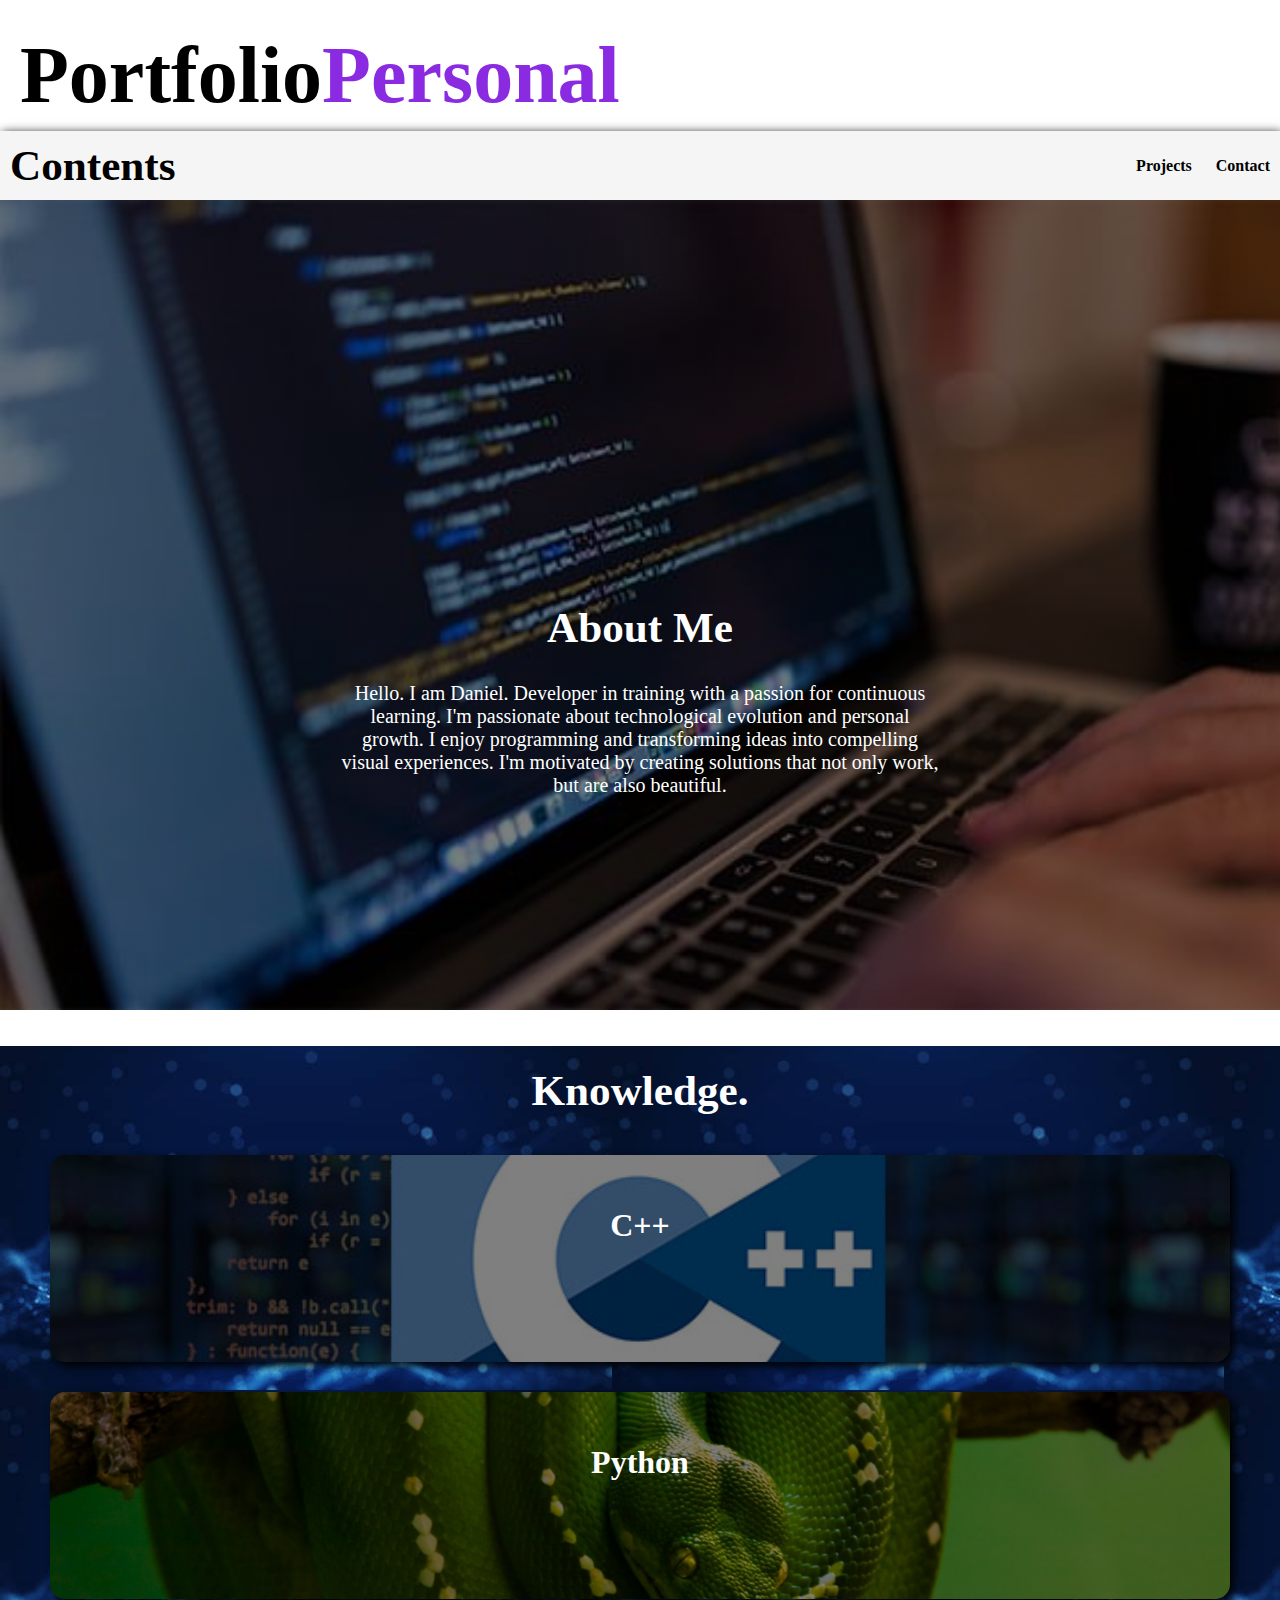
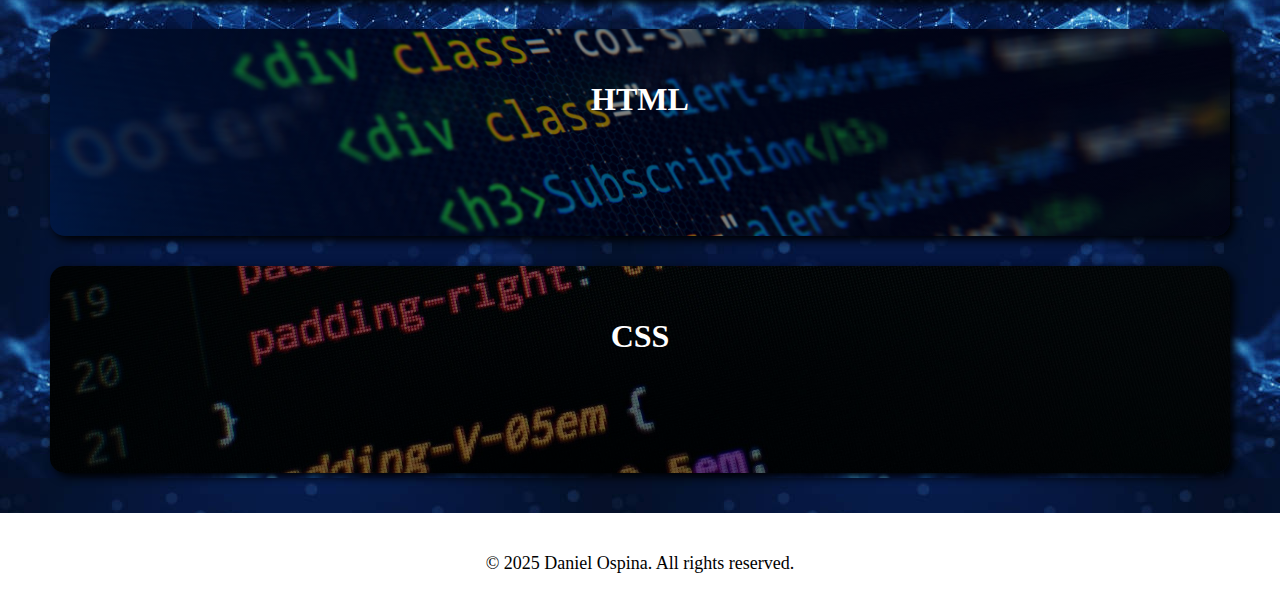
<file: Prueba de desempeño M2/index.html>
<!DOCTYPE html>
<html lang="en">
<head>
    <meta charset="UTF-8">
    <meta name="viewport" content="width=device-width, initial-scale=1.0">
    <title>My portfolio</title>
    <meta name="description" content="Personal portfolio of Daniel Ospina as a Riwi developer.">
    <link rel="stylesheet" href="style.css">
</head> 
<body>
    <header>
        <h1>Portfolio <span> Personal</span></h1>
        <div class="container">
           <h2>Contents</h2>
            <nav role="navigation" aria-label="Main menu">
                

                <a href="project.html">Projects</a>
                <a href="contact.html">Contact</a>

            </nav>
        </div>
    </header>

    <section id="me-hero">
        <div class="me-container">
            <h2>About Me</h2>
            <p>Hello. I am Daniel.
            Developer in training with a passion for continuous learning. I'm passionate about technological evolution and personal growth.
            I enjoy programming and transforming ideas into compelling visual experiences. I'm motivated by creating solutions that not only work, but are also beautiful.</p>
        </div>
    </section>

    <br><br>

    <section id="details">
        <h2>Knowledge.</h2>
        <div class="container-detail">
            <div class="content">

                <div class="carta1">
                    <h3>C++</h3>
                    <p class="texto">lGeneral-purpose programming language, designed as an extension of the C language. It incorporates concepts of object-oriented programming, generic programming, and procedural programming, making it a versatile and powerful tool for software development.</p>
                </div>

                <div class="carta2">
                    <h3>Python</h3>
                    <p class="texto">lA versatile, high-level programming language designed to be easy to learn and use. It is widely used in web development, data science, machine learning, and task automation.</p>
                </div>

                <div class="carta3">
                    <h3>HTML</h3>
                    <p class="texto">HyperText Markup Language (HyperText Markup Language) is the language used to structure and create web pages. It defines the structure and content of a page, such as text, images, links, and other elements.</p>
                </div>

                <div class="carta4">
                    <h3>CSS</h3>
                    <p class="texto">It allows you to control aspects such as colors, fonts, sizes, margins and spacing, among others, creating an attractive and organized appearance for web content.</p>
                </div>
            </div>
        </div>
    </section>
    

    <footer style="margin-top: 40px; text-align: center; font-size: 0.9em;">
        <p>&copy; 2025 Daniel Ospina. All rights reserved.</p>
    </footer>

</body>
</html>
</file>
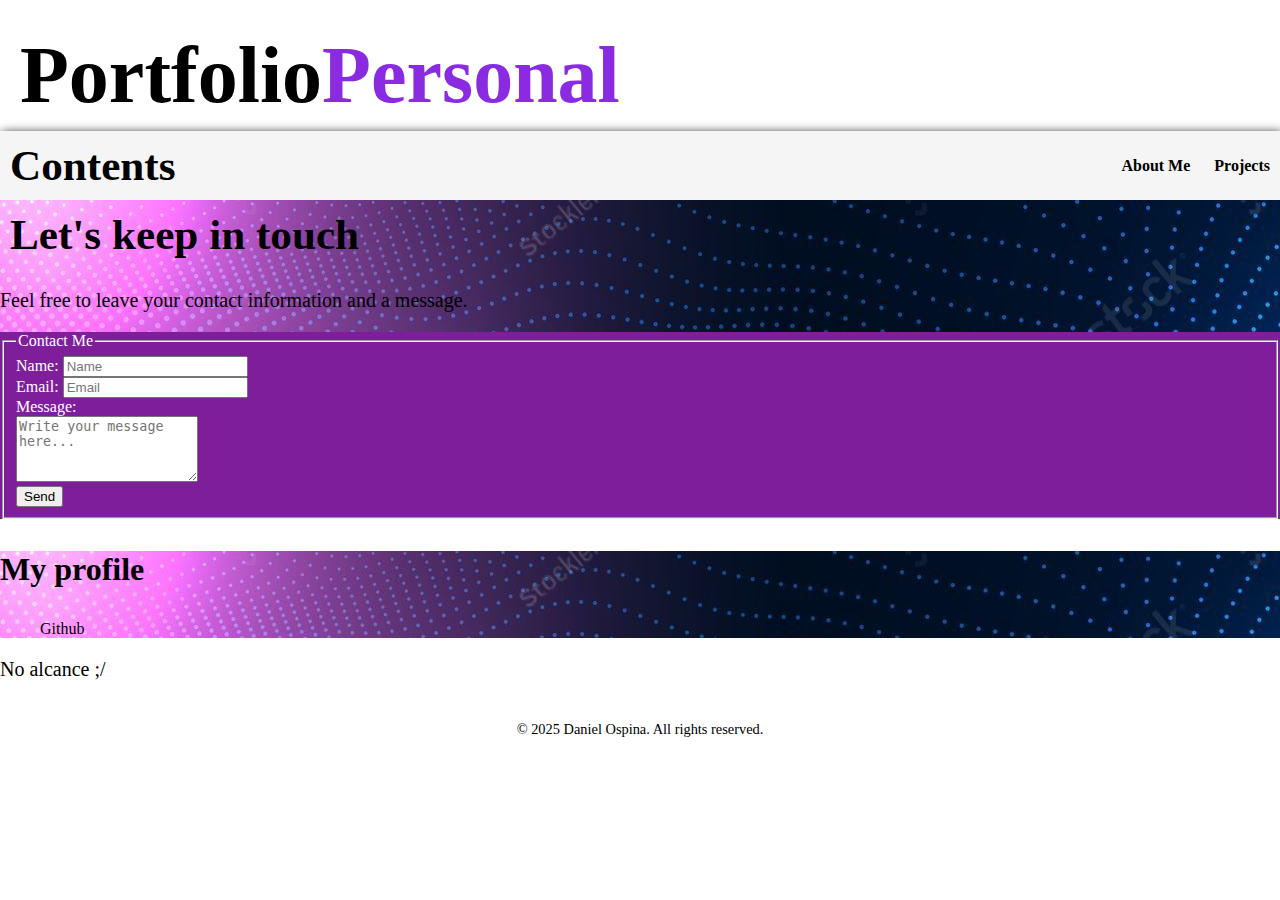
<file: Prueba de desempeño M2/contact.html>
<!DOCTYPE html>
<html lang="en">
<head>
    <meta charset="UTF-8">
    <meta name="viewport" content="width=device-width, initial-scale=1.0">
    <title>Contact</title>
    <link rel="stylesheet" href="style.css">
</head>
<body>
    <header>
        <h1>Portfolio <span> Personal</span></h1>
        <div class="container">
           <h2>Contents</h2>
            <nav role="navigation" aria-label="Main menu">
                

                <a href="index.html">About Me</a>
                <a href="project.html">Projects</a>

            </nav>
        </div>
    </header>


    <section id="contact">
        <div class="container">
            <h2>Let's keep in touch</h2>
            <p>Feel free to leave your contact information and a message.</p>
            <div class="formulario">
                <form name="formulario" action="" method="post">
                    <fieldset>
                        <legend>Contact Me</legend>
                        <label for="name">Name:</label>
                        <input placeholder="Name" type="text" id="name" name="name" required>
                        <br>
                        
                        <label for="email">Email:</label>
                        <input placeholder="Email" type="email" name="email" id="email" required>
                        <br>
                        
                        <label for="message">Message:</label>
                        <br>
                        <textarea placeholder="Write your message here..." name="message" rows="4" required></textarea>
                        <br>
                        
                        <input type="submit" value="Send">
                    </fieldset>
                </form>
            </div>
        </div>
    </section>

    <section id="profile">
        <h3>My profile</h3>
    <ul>
        <a style="text-decoration: none; color: black;" href="https://github.com/Daniels0809" target="_blank" rel="noopener noreferrer">Github</a>
    </ul>
    </section>
    <p>No alcance ;/</p>
    <footer style="margin-top: 40px; text-align: center; font-size: 0.9em;">
        © 2025 Daniel Ospina. All rights reserved.
    </footer>
</body>
</html>
</file>
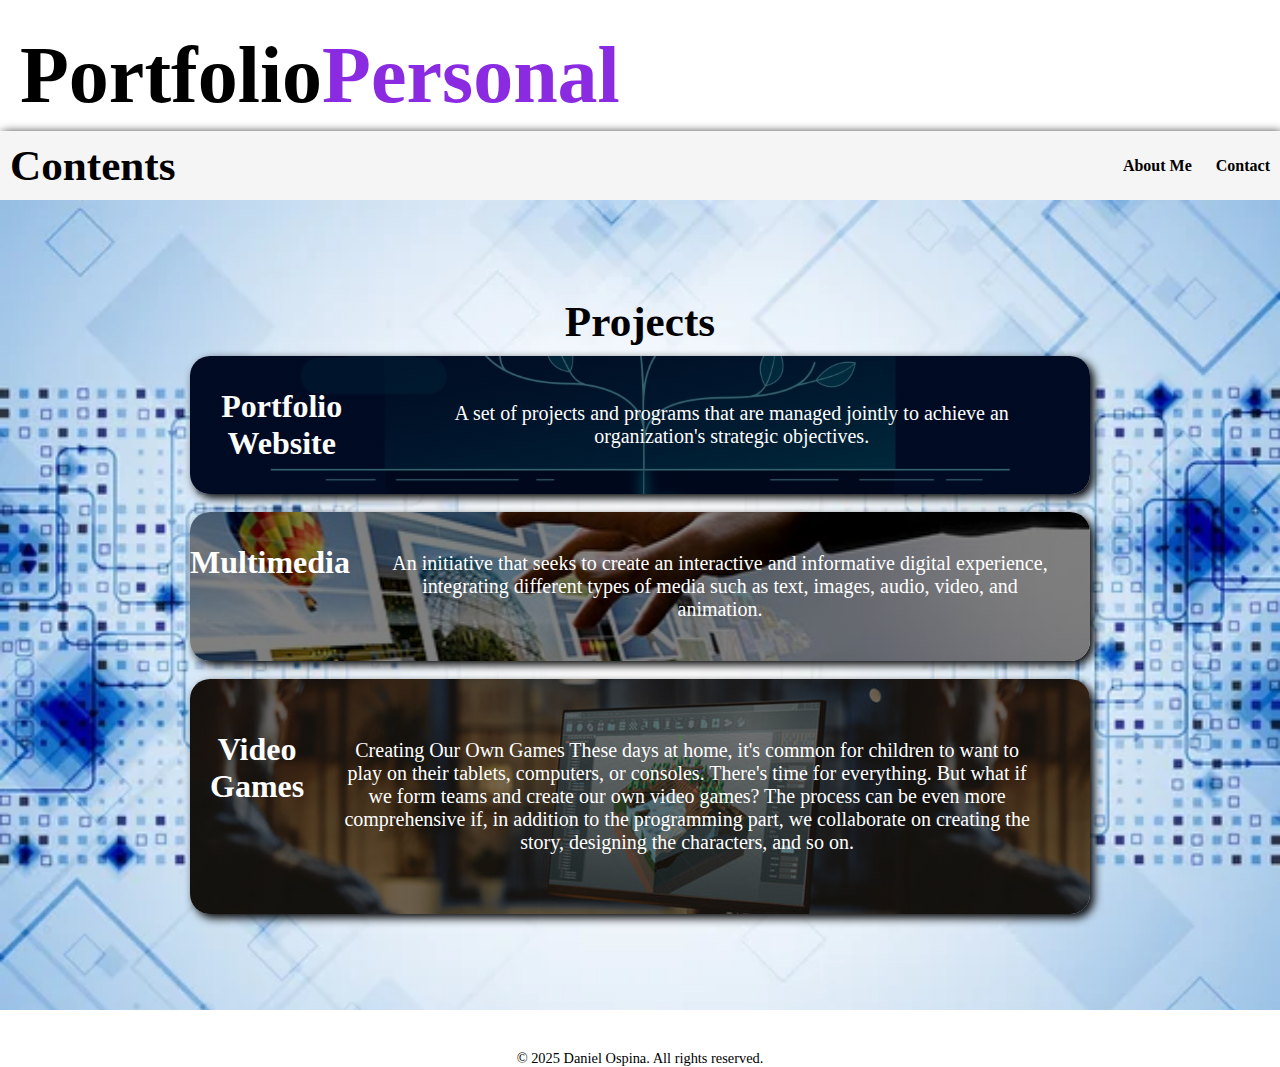
<file: Prueba de desempeño M2/project.html>
<!DOCTYPE html>
<html lang="en">
<head>
    <meta charset="UTF-8">
    <meta name="viewport" content="width=device-width, initial-scale=1.0">
    <title>Projects</title>
    <link rel="stylesheet" href="style.css">
</head>
<body>
    <header>
        <h1>Portfolio <span> Personal</span></h1>
        <div class="container">
           <h2>Contents</h2>
            <nav role="navigation" aria-label="Main menu">
                <a href="index.html">About Me</a>
                <a href="contact.html">Contact</a>
            </nav>
        </div>
    </header>

    <section id="project">
        <div class="cont">
        <h2 style="color: black;">Projects</h2>

            <div class="container-project1">
                <h3>Portfolio Website</h3>
                <p class="text-p">A set of projects and programs that are managed jointly to achieve an organization's strategic objectives.</p>
                
            </div>
            <br>
            <div class="container-project2">
                <h3>Multimedia</h3>
                <p class="text-p">An initiative that seeks to create an interactive and informative digital experience, integrating different types of media such as text, images, audio, video, and animation.</p>
            </div>
            <br>
            <div class="container-project3">
                <h3>Video Games</h3>
                <p class="text-p"> Creating Our Own Games
                These days at home, it's common for children to want to play on their tablets, computers, or consoles. There's time for everything. But what if we form teams and create our own video games?
                The process can be even more comprehensive if, in addition to the programming part, we collaborate on creating the story, designing the characters, and so on.</p>
                </div>
        </div>
    </section>

    <footer style="margin-top: 40px; text-align: center; font-size: 0.9em;">
        © 2025 Daniel Ospina. All rights reserved.
    </footer>
</body>
</html>
</file>
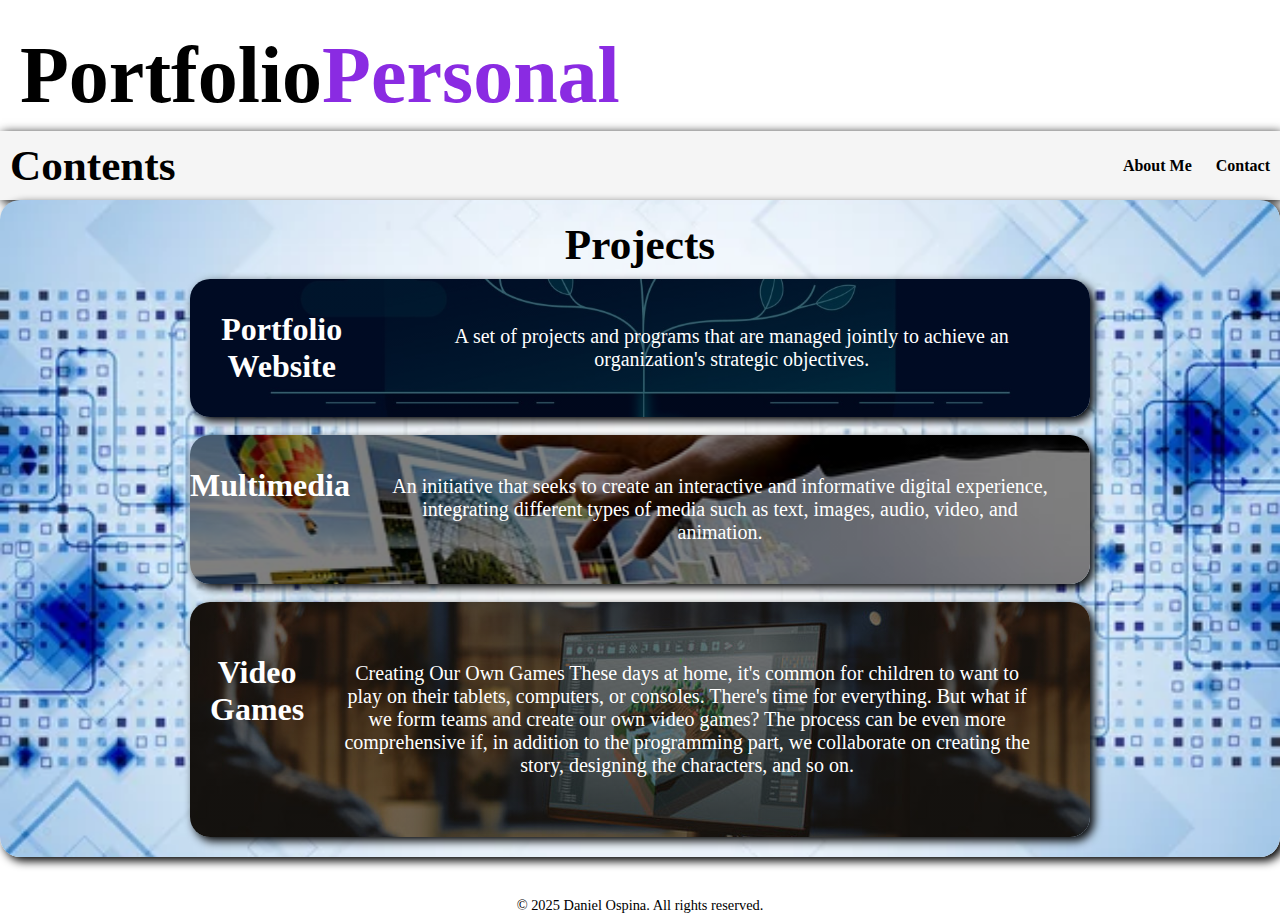
<file: Responsive/project.html>
<!DOCTYPE html>
<html lang="en">
<head>
    <meta charset="UTF-8">
    <meta name="viewport" content="width=device-width, initial-scale=1.0">
    <title>Projects</title>
    <link rel="stylesheet" href="style.css">
</head>
<body>
    <header>
        <h1>Portfolio <span> Personal</span></h1>
        <div class="container">
           <h2>Contents</h2>
            <nav role="navigation" aria-label="Main menu">
                <a href="index.html">About Me</a>
                <a href="contact.html">Contact</a>
            </nav>
        </div>
    </header>

    <main>

        <section id="project">
            <div class="cont">
                <h2 style="color: black;">Projects</h2>
                
                <div class="container-project1">
                    <h3>Portfolio Website</h3>
                    <p class="text-p">A set of projects and programs that are managed jointly to achieve an organization's strategic objectives.</p>
                    
                </div>
                <br>
                <div class="container-project2">
                    <h3>Multimedia</h3>
                    <p class="text-p">An initiative that seeks to create an interactive and informative digital experience, integrating different types of media such as text, images, audio, video, and animation.</p>
                </div>
                <br>
                <div class="container-project3">
                    <h3>Video Games</h3>
                    <p class="text-p"> Creating Our Own Games
                        These days at home, it's common for children to want to play on their tablets, computers, or consoles. There's time for everything. But what if we form teams and create our own video games?
                        The process can be even more comprehensive if, in addition to the programming part, we collaborate on creating the story, designing the characters, and so on.</p>
                    </div>
            </div>
        </section>
    </main>

    <footer style="margin-top: 40px; text-align: center; font-size: 0.9em;">
        © 2025 Daniel Ospina. All rights reserved.
    </footer>
</body>
</html>
</file>
<file: Prueba de desempeño M2/style.css>
*{
    box-sizing: border-box;
}

html{
    scroll-behavior: smooth;
}

body{
    margin: 0;
    font-family: 'Times New Roman', Times, serif;

}

h1{font-size: 3.5em;
    font-weight: bold;
    display: flex;
    justify-content: center;
    margin-top: 20px;
    margin-bottom: 0;
    padding: 10px 20px;
}
h2{font-size: 2.7em;
    font-weight: bold;
    margin: 0;
    padding: 10px;
}
h3{font-size: 2em;
font-weight: bold;}

p{font-size: 1.25em;}
span{color: blueviolet;}

header .container nav a{
    padding: 10px;
    
}


header .container a{  
    text-decoration-line: none;
    color: black;
    font-weight: bold;
}

header .container a:hover{
    color: blueviolet;
}


header .container{
    background-color: whitesmoke;
    box-shadow: 2px 2px 10px black;
    margin-top: 0;
    display: flex;
    flex-direction: column;
    text-align: center;

}

.me-container{
    max-width: 1200px;
    margin: auto;
    display: flex;
    flex-direction: column;
    text-align: center;
    justify-content: center;
    color: white;
    height: 90vh;
}

#me-hero{
    display: flex;
    flex-direction: column;
    align-items: center;
    justify-content: center;
    text-align: center;
    background-image:
    linear-gradient(
        0deg,
        rgba(0,0,0,0.5),
        rgba(0,0,0,0.5)
     ),url(media/Hero.jpeg);
    background-repeat: no-repeat;
    background-size: cover;
}


#details{
    background-image:url(media/Details.jpg);
    color: white;
    display: flex;
    padding: 10px 20px;
    flex-direction: column;
    justify-content: center;
    align-items: center;
    text-align: center;
}


.texto{
    color: white;
    opacity: 0;
    transition: opacity 0.3s ease;

}

.texto:hover{
    transition: 0.5s;
    opacity: 1;
}

.carta1, .carta2, .carta3, .carta4{
    transition: transform 0.3s ease-in-out;
    box-shadow: 4px 4px 10px black;
}

.carta1{
    margin: 30px;
    padding: 20px;
    background-image:linear-gradient(
    0deg,
    rgba(0,0,0,0.5),
    rgba(0,0,0,0.5)
     ), url(media/C++.jpg);
    border-radius: 15px;
    background-size: cover;
    background-position: center;

}

.carta1:hover{
    transform: scale(1.03);
}

.carta2{
    margin: 30px;
    padding: 20px;
    background-image: 
    linear-gradient(
        0deg,
        rgba(0,0,0,0.5),
        rgba(0,0,0,0.5)
     ),url(media/Python.jpg);
    border-radius: 15px;
    background-size: cover;
    background-position: center;
}

.carta2:hover{
    transform: scale(1.03);
}

.carta3{
    margin: 30px;
    padding: 20px;
    background-image: 
    linear-gradient(
        0deg,
        rgba(0,0,0,0.5),
        rgba(0,0,0,0.5)
     ),url(media/HTML.jpeg);
    border-radius: 15px;
    background-size: cover;
    background-position: center;
}

.carta3:hover{
    transform: scale(1.03);
}

.carta4{
    margin: 30px;
    padding: 20px;
    background-image: 
    linear-gradient(
        0deg,
        rgba(0,0,0,0.5),
        rgba(0,0,0,0.5)
     ),url(media/CSS.jpg);
    border-radius: 15px;
    background-size: cover;
    background-position: center;
}

.carta4:hover{
    transform: scale(1.03);
}


@media (min-width: 1024px) {
    header{
        width: 100%;
    }

    header .container{
        display: flex;
        flex-direction: row;
        align-items: center;
        justify-content: space-between;
    }

    .container h2{
        animation-duration: 1s;
        animation-name: slidein;
    }

    @keyframes slidein {
        from{
            margin-left: 100%;
            height: 300%;
        }
    }

    .container nav{
        animation-duration: 2s;
        animation-name: slide;
    }

    @keyframes slide {
        from{
            margin-right: 100%;
            height: 300%;
        }
    }

    header.container a::before{
        transition: ease-in-out;
    }

    h1{
        font-size: 5em;
        background-color: white;
        justify-content: flex-start;
    }

    .me-container{
        padding-top: 200px;
        width: 50%;
        max-width: 600px;
        display: flex;
        flex-direction: column;
        justify-content: center;
        text-align: center;
        background-size: cover;
        background-position: center center;

    }
    

    .content{
        justify-content: space-around;
    }

    footer{
        justify-content: flex-end;
    }




}


#project{
    height: 90vh;
    color: white;
    display: flex;
    flex-direction: column;
    align-items: center;
    justify-content: center;
    text-align: center;
    background-image:
    url(media/Project-fondo.jpg);
    background-size: cover;
    background-repeat: no-repeat;
    

}


.container-project1{
    display: flex;
    background-image: 
    linear-gradient(
    0deg,
    rgba(0,0,0,0.5),
    rgba(0,0,0,0.5)
    )
    ,url(media/Portfolio.jpeg);
        background-size: cover;
    background-position: center;
    box-shadow: 4px 4px 10px black;
    border-radius: 20px;
    width: 900px;
}

.container-project1:hover{
    transform: scale(1.03);
}

.container-project2{
    display: flex;
    background-image: 
    linear-gradient(
    0deg,
    rgba(0,0,0,0.5),
    rgba(0,0,0,0.5)
    )
    ,url(media/multimedia.jpg);
        background-size: cover;
    background-position: center;
    box-shadow: 4px 4px 10px black;
    border-radius: 20px;
    width: 900px;
}

.container-project2:hover{
    transform: scale(1.03);
}


.container-project3{
    display: flex;
    padding: 20px;
    margin-bottom: 10px;
    background-image: 
    linear-gradient(
    0deg,
    rgba(0,0,0,0.5),
    rgba(0,0,0,0.5)
    )
    ,url(media/Video-game.jpg);
    box-shadow: 4px 4px 10px black;
    border-radius: 20px;
    width: 900px;
}

.container-project3:hover{
    transform: scale(1.03);
}

.cont{
    max-width: 1200px;
    margin: auto;
}

.text-p{
    display: flex;
    justify-content: center;
    flex-direction: column;
    text-align: center;
    padding: 20px 35px;
}

#contact{
    background-image: url(media/contact.jpg);
}

#profile{
        background-image: url(media/contact.jpg);

}

.formulario{
    background-color: rgb(126, 30, 155);
    color: white;
}
</file>
<file: Responsive/style.css>
*{
    box-sizing: border-box;
}

html{
    scroll-behavior: smooth;
}

body{
    margin: 0;
    font-family: 'Times New Roman', Times, serif;

}

h1{font-size: 3.5em;
    font-weight: bold;
    display: flex;
    justify-content: center;
    margin-top: 20px;
    margin-bottom: 0;
    padding: 10px 20px;
}
h2{font-size: 2.7em;
    font-weight: bold;
    margin: 0;
    padding: 10px;
}
h3{font-size: 2em;
font-weight: bold;}

p{font-size: 1.25em;}
span{color: blueviolet;}

header .container nav a{
    padding: 10px;
    
}


header .container a{  
    text-decoration-line: none;
    color: black;
    font-weight: bold;
}

header .container a:hover{
    color: blueviolet;
}


header .container{
    background-color: whitesmoke;
    box-shadow: 2px 2px 10px black;
    margin-top: 0;
    display: flex;
    flex-direction: column;
    text-align: center;

}

.me-container{
    max-width: 1200px;
    margin: auto;
    display: flex;
    flex-direction: column;
    text-align: center;
    justify-content: center;
    color: white;
    height: 90vh;
}

#me-hero{
    display: flex;
    flex-direction: column;
    align-items: center;
    justify-content: center;
    text-align: center;
    background-image:
    linear-gradient(
        0deg,
        rgba(0,0,0,0.5),
        rgba(0,0,0,0.5)
     ),url(media/Hero.jpeg);
    background-repeat: no-repeat;
    background-size: cover;
}


#details{
    background-image:url(media/Details.jpg);
    color: white;
    display: flex;
    padding: 10px 20px;
    flex-direction: column;
    justify-content: center;
    align-items: center;
    text-align: center;
}


.texto{
    color: white;
    opacity: 0;
    transition: opacity 0.3s ease;

}

.texto:hover{
    transition: 0.5s;
    opacity: 1;
}

.carta1, .carta2, .carta3, .carta4{
    transition: transform 0.3s ease-in-out;
    box-shadow: 4px 4px 10px black;
}

.carta1{
    margin: 30px;
    padding: 20px;
    background-image:linear-gradient(
    0deg,
    rgba(0,0,0,0.5),
    rgba(0,0,0,0.5)
     ), url(media/C++.jpg);
    border-radius: 15px;
    background-size: cover;
    background-position: center;

}

.carta1:hover{
    transform: scale(1.03);
}

.carta2{
    margin: 30px;
    padding: 20px;
    background-image: 
    linear-gradient(
        0deg,
        rgba(0,0,0,0.5),
        rgba(0,0,0,0.5)
     ),url(media/Python.jpg);
    border-radius: 15px;
    background-size: cover;
    background-position: center;
}

.carta2:hover{
    transform: scale(1.03);
}

.carta3{
    margin: 30px;
    padding: 20px;
    background-image: 
    linear-gradient(
        0deg,
        rgba(0,0,0,0.5),
        rgba(0,0,0,0.5)
     ),url(media/HTML.jpeg);
    border-radius: 15px;
    background-size: cover;
    background-position: center;
}

.carta3:hover{
    transform: scale(1.03);
}

.carta4{
    margin: 30px;
    padding: 20px;
    background-image: 
    linear-gradient(
        0deg,
        rgba(0,0,0,0.5),
        rgba(0,0,0,0.5)
     ),url(media/CSS.jpg);
    border-radius: 15px;
    background-size: cover;
    background-position: center;
}

.carta4:hover{
    transform: scale(1.03);
}


@media (min-width: 1024px) {
    header{
        width: 100%;
    }

    header .container{
        display: flex;
        flex-direction: row;
        align-items: center;
        justify-content: space-between;
    }

    .container h2{
        animation-duration: 1s;
        animation-name: slidein;
    }

    @keyframes slidein {
        from{
            margin-left: 100%;
            height: 300%;
        }
    }

    .container nav{
        animation-duration: 2s;
        animation-name: slide;
    }

    @keyframes slide {
        from{
            margin-right: 100%;
            height: 300%;
        }
    }

    header.container a::before{
        transition: ease-in-out;
    }

    h1{
        font-size: 5em;
        background-color: white;
        justify-content: flex-start;
    }

    .me-container{
        padding-top: 200px;
        width: 50%;
        max-width: 600px;
        display: flex;
        flex-direction: column;
        justify-content: center;
        text-align: center;
        background-size: cover;
        background-position: center center;

    }
    

    .content{
        justify-content: space-around;
    }

    footer{
        justify-content: flex-end;
    }




}


#project{
    color: white;
    display: flex;
    padding: 10px 20px;
    flex-direction: column;
    justify-content: center;
    align-items: center;
    text-align: center;
    background-image: 

    url(media/Project-fondo.jpg);
        background-size: cover;
    background-position: center;
    box-shadow: 4px 4px 10px black;
    border-radius: 20px;
   
    

}



.container-project1{
    display: flex;
    background-image: 
    linear-gradient(
    0deg,
    rgba(0,0,0,0.5),
    rgba(0,0,0,0.5)
    )
    ,url(media/Portfolio.jpeg);
        background-size: cover;
    background-position: center;
    box-shadow: 4px 4px 10px black;
    border-radius: 20px;

}

.container-project1:hover{
    transform: scale(1.03);
}

.container-project2{
    display: flex;
    background-image: 
    linear-gradient(
    0deg,
    rgba(0,0,0,0.5),
    rgba(0,0,0,0.5)
    )
    ,url(media/multimedia.jpg);
        background-size: cover;
    background-position: center;
    box-shadow: 4px 4px 10px black;
    border-radius: 20px;

}

.container-project2:hover{
    transform: scale(1.03);
}


.container-project3{
    display: flex;
    padding: 20px;
    margin-bottom: 10px;
    background-image: 
    linear-gradient(
    0deg,
    rgba(0,0,0,0.5),
    rgba(0,0,0,0.5)
    )
    ,url(media/Video-game.jpg);
    box-shadow: 4px 4px 10px black;
    border-radius: 20px;

}

.container-project3:hover{
    transform: scale(1.03);
}

.cont{
    max-width: 900px;
    margin: auto;
}

.text-p{
    display: flex;
    justify-content: center;
    flex-direction: column;
    text-align: center;
    padding: 20px 35px;
}

#contact{
    background-image: url(media/contact.jpg);
}

#profile{
        background-image: url(media/contact.jpg);

}

.formulario{
    background-color: rgb(126, 30, 155);
    color: white;
}
</file>
